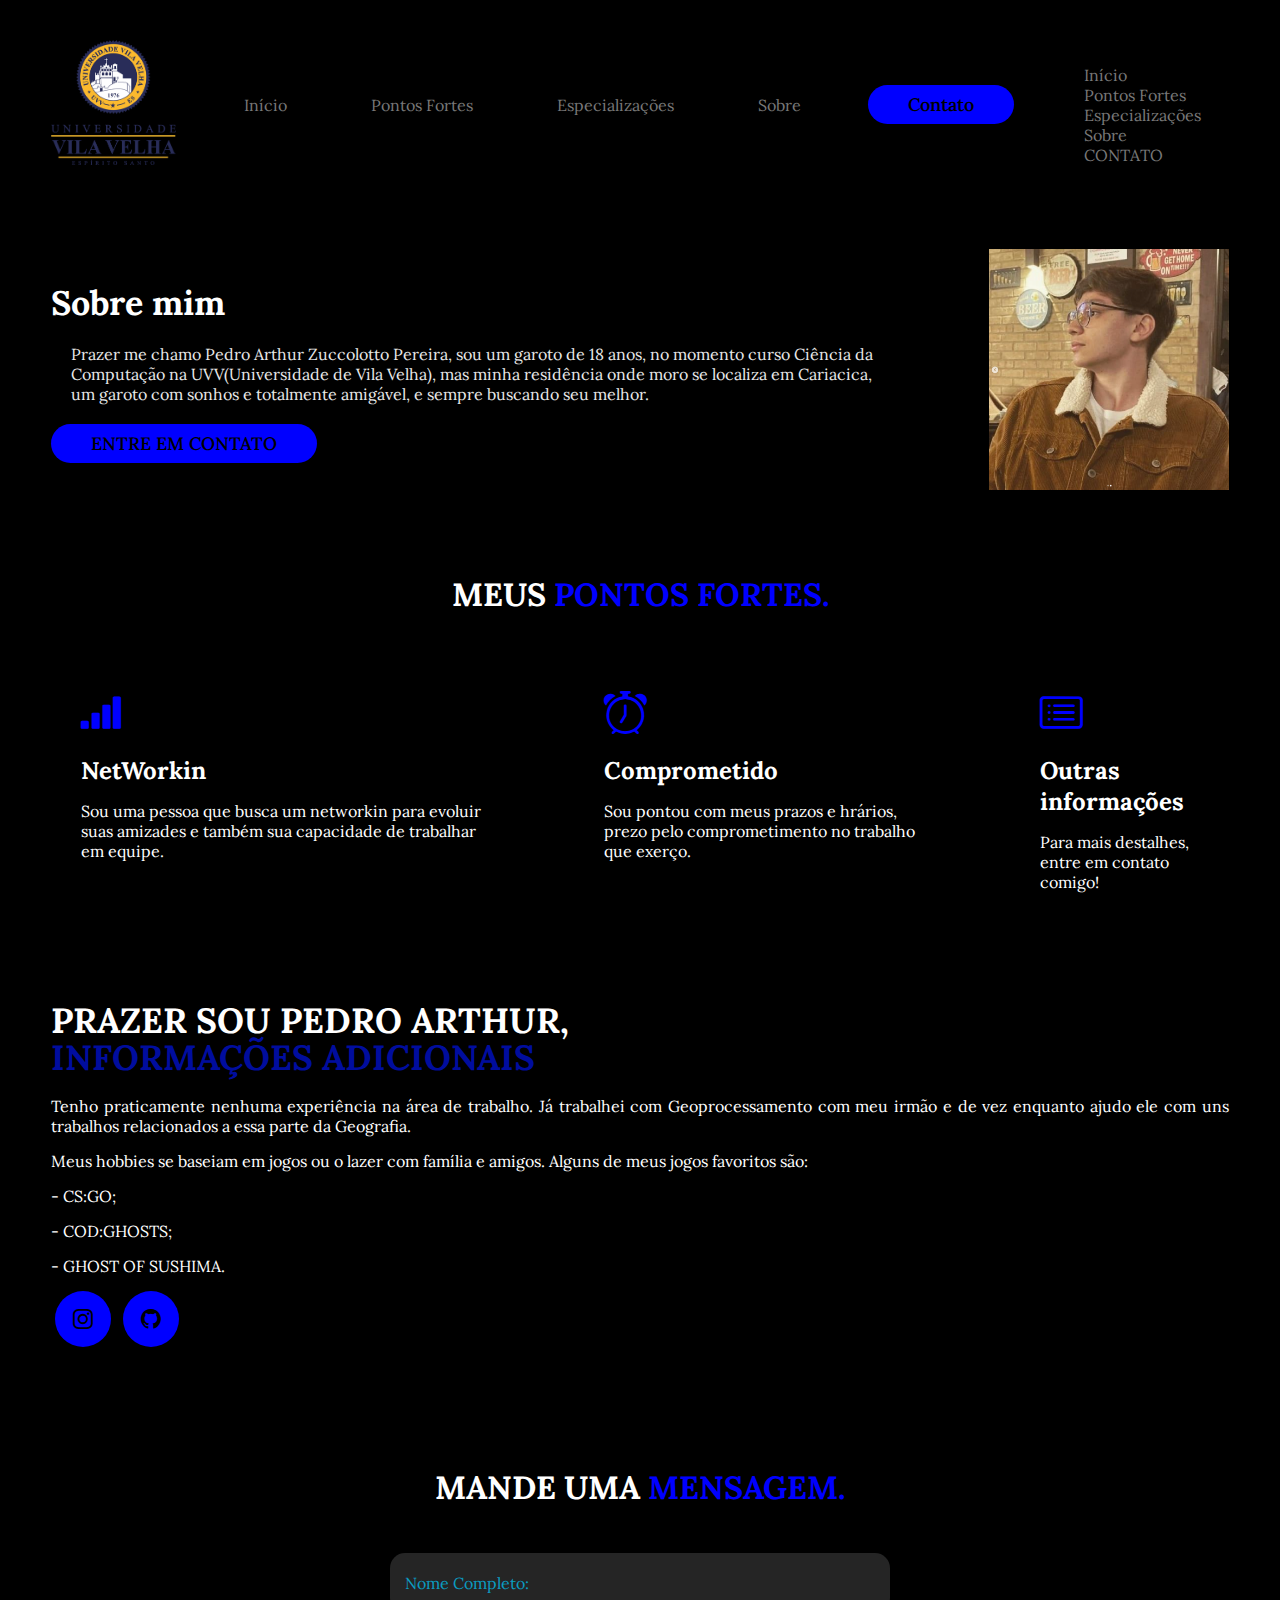
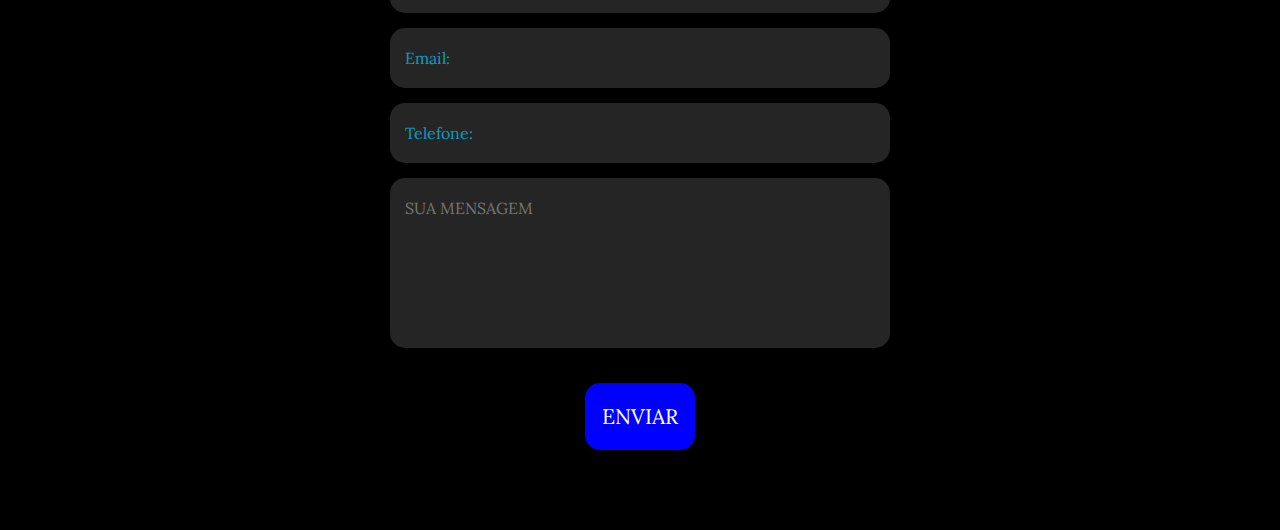
<file: index.html>
<!DOCTYPE html>
<html lang="pt-br">

<head>
   <meta charset="UTF-8">
   <meta name="viewport" content="width=device-width, initial-scale=1.0">
   <title>Meu Portifólio</title>
   <link rel="stylesheet" href="index.css">
</head>

<body>

   <header>
      <link rel="preconnect" href="https://fonts.googleapis.com">
      <link rel="preconnect" href="https://fonts.gstatic.com" crossorigin>
      <link href="https://fonts.googleapis.com/css2?family=Lora:ital,wght@0,400..700;1,400..700&display=swap"
         rel="stylesheet">
      <!--FIM GOOGLE FONTS-->
      <!--COMEÇO BOOTSTRP ITENS-->
      <link rel="stylesheet" href="https://cdn.jsdelivr.net/npm/bootstrap-icons@1.11.3/font/bootstrap-icons.min.css">
      <!--FIM BOOTSTRAP ITENS-->
      <!-- Início logo -->
      <link rel="stylesheet" href="https://cdn.jsdelivr.net/npm/bootstrap-icons@1.11.3/font/bootstrap-icons.min.css">
      <div class="interface">
         <div class="logo">
            <a href="">
               <img src="universidade-vila-velha-logo-FD07FCF304-seeklogo.com.png" alt="UVV" width="125px">
            </a>
         </div>
         <!--FINAL LOGO-->
         <nav class="menu-desktop">
            <ul>
               <li><a href="#">Início</a></li>
               <li><a href="#">Pontos Fortes</a></li>
               <li><a href="#">Especializações</a></li>
               <li><a href="#">Sobre</a></li>
            </ul>
         </nav>

         <div class="btn-contato">
            <a href="#">
               <button>
                  Contato
               </button>
            </a>
         </div>
         <!--FINAL BTN_CONTATO-->
         <div class="abrir-menu">
            <i class="bi bi-list-nested"></i>
         </div>

         <div class="menu-mobile">
            <div class="fechar">
               <i class="bi bi-x-lg"></i>
            </div>

            <nav>
               <ul>
                  <li><a href="#">Início</a></li>
                  <li><a href="#">Pontos Fortes</a></li>
                  <li><a href="#">Especializações</a></li>
                  <li><a href="#">Sobre</a></li>
                  <li><a href="#">CONTATO</a></li>
               </ul>
            </nav>


         </div>
         <div class="menu-overlay"></div>
      </div>
      <!--FINAL INTERFACE-->
   </header>

   <main>
      <section class="topo-do-site">
         <div class="interface">
            <div class="flex">
               <div class="txt-site">
                  <h1>Sobre mim</h1>
                  <p>Prazer me chamo Pedro Arthur Zuccolotto Pereira, sou um garoto de 18 anos, no momento curso
                     Ciência da Computação na UVV(Universidade de Vila Velha), mas minha residência onde moro se
                     localiza em Cariacica, um garoto com sonhos e totalmente amigável, e sempre buscando seu melhor.
                  </p>

                  <div class="btn-contato">
                     <a href="#"><button>ENTRE EM CONTATO</button></a>
                  </div>
               </div>

               <div class="img-site-topo">
                  <img src="imagem site.png" alt="" width="240px">
               </div>
            </div>
         </div>
      </section>

      <section class="pontos-fortes">
         <div class="interface">
            <h2 class="titulo">MEUS <span>PONTOS FORTES.</span></h2>
            <div class="flex">
               <div class="pontos-fortes-box">
                  <i class="bi bi-reception-4"></i>
                  <h3>NetWorkin</h3>
                  <p>Sou uma pessoa que busca um networkin para evoluir suas amizades
                     e também sua capacidade de trabalhar em equipe.</p>
               </div>
               <div class="pontos-fortes-box">
                  <i class="bi bi-alarm"></i>
                  <h3>Comprometido</h3>
                  <p>Sou pontou com meus prazos e hrários, prezo pelo comprometimento
                     no trabalho que exerço.</p>
               </div>
               <div class="pontos-fortes-box">
                  <i class="bi bi-card-list"></i>
                  <h3>Outras informações</h3>
                  <p>Para mais destalhes, entre em contato comigo!</p>
               </div>
            </div>
         </div>
      </section>

      <section class="sobre">
         <div class="interface">
            <div class="flex">
               <div class="txt-sobre">
                  <h2>
                     PRAZER SOU PEDRO ARTHUR, <span>INFORMAÇÕES ADICIONAIS</span>
                  </h2>
                  <p>Tenho praticamente nenhuma experiência na área de trabalho. Já trabalhei com Geoprocessamento com
                     meu irmão e de vez enquanto
                     ajudo ele com uns trabalhos relacionados a essa parte da Geografia.</p>
                  <p>Meus hobbies se baseiam em jogos ou o lazer com família e amigos. Alguns de meus jogos favoritos
                     são:</p>
                  <p>- CS:GO;</p>
                  <p>- COD:GHOSTS;</p>
                  <p>- GHOST OF SUSHIMA.</p>
                  <div class="social">
                     <a href="https://www.instagram.com/pedro.zuccolotto/"><button><i
                              class="bi bi-instagram"></i></button></a>
                     <a href="https://github.com/PedroAZP/Biografia-UVV"><button><i
                              class="bi bi-github"></i></button></a>
                  </div>
               </div>
            </div>
         </div>
      </section>

      <section class="formulario">
         <div class="interface">
            <h2 class="titulo">MANDE UMA <span>MENSAGEM.</span></h2>

            <form action="">
               <input type="text" name="" id="" placeholder="Nome Completo:" required>
               <input type="text" name="" id="" placeholder="Email:" required>
               <input type="text" name="" id="" placeholder="Telefone:">
               <textarea name="" id="" placeholder="SUA MENSAGEM" required></textarea>
               <di class="enviar"><input type="submit" value="ENVIAR"></di>
            </form>
         </div>
      </section>
   </main>
   <!-- alt + shift + seta para baixo = copiar todo o elemento -->

</body>

</html>
</file>
<file: index.css>
/* crtl + ; abre a aba de comentários */
/* Estilização Geral */
* {
    margin: 0;
    padding: 0;
    box-sizing: border-box;
    font-family: 'Lora', sans-serif;
}


body {
    background-color: black;
    height: 100vh;
}

.interface {
    max-width: 1280px;
    margin: 0 auto;
}

.flex {
    display: flex;
}

h2.titulo {
    color: white;
    font-size: 32px;
    text-align: center;
}

h2.titulo span {
    color: blue;
}

/* ESTILO DO CABEÇALHO */
header {
    padding: 40px 4%;
}

header>.interface {
    display: flex;
    align-items: center;
    justify-content: space-between;
}

header a {
    display: inline-block;
    color: rgb(120, 120, 120);
    text-decoration: none;
    transition: .2s;
}

header .menu-desktop a:hover {
    color: white;
    transform: scale(1.07);
}

header nav ul {
    list-style-type: none;
}

header nav.menu-desktop ul li {
    display: inline-block;
    padding: 0 40px;
}

.btn-contato button {
    padding: 8px 40px;
    font-size: 18px;
    font-weight: 560;
    background-color: rgb(0, 0, 255);
    border: 0;
    border-radius: 25px;
    cursor: pointer;
}

button:hover {
    box-shadow: 0px 0px 8px #000d9e;
    transform: (1.05s);
}

/* ESTILO MENU MOBILE
.abrir-menu i{
    color: rgba(30, 200, 252, 0.801);
    font-size: 28px;
}
.menu-mobile{
    background-color: rgb(0, 0, 0);
    height: 100vh;
    position: fixed;
    top: 0;
    right: 0;
    z-index: 9999;
    width: 0%;
    overflow: hidden;
}

.menu-mobile .fechar i{
    color: #000d9e;
    font-size: 27px;
}

.fechar{
    padding: 20px 6%;
}

.menu-mobile nav ul{
    text-align: right;
}

.menu-mobile nav ul li a{
    color: white;
    font-size: 20px;
    font-weight: 280;
    padding: 20px 6%;
    display: block;
}

.menu-mobile nav ul li a:hover{
    background-color: #000d9e;
    color: black;
}

.menu-overlay{
    background-color: rgba(0, 0, 0, 0.466);
    width: 100%;
    height: 100%;
    position: fixed;
    top: 0;
    left: 0;
    z-index: 8888;
    display: none;
}
*/

/* TOPO SITE STYLE */
.topo-do-site {
    padding: 40px 4%;
}

.topo-do-site .flex {
    align-items: center;
    justify-content: center;
    gap: 90px;
}

.topo-do-site h1 {
    color: white;
    font-size: 34px;
}

.topo-do-site p {
    color: rgb(233, 233, 233);
    padding: 20px;
}

/* Estilos ESPECIALIDADES */

section.pontos-fortes {
    padding: 40px 4%;
}

section.pontos-fortes .flex {
    gap: 55px;
}

.pontos-fortes .pontos-fortes-box {
    color: white;
    padding: 30px;
    margin-top: 40px;
    border-radius: 20px;
    transition: .2s;
}

.pontos-fortes .pontos-fortes-box:hover {
    transform: scale(1.05);
    box-shadow: 0px 0px 8px #2200ffa3;
}

.pontos-fortes .pontos-fortes-box i {
    font-size: 43px;
    color: blue;
}

.pontos-fortes .pontos-fortes-box h3 {
    font-size: 24px;
    margin: 15px 0;
}

/* ESTILIZAÇÃO SOBRE */
section.sobre {
    padding: 40px 4%;

}

.sobre .txt-sobre {
    color: white;
}

.sobre .txt-sobre h2 {
    font-size: 35px;
    line-height: 37px;
    margin-bottom: 20px;
}

.sobre .txt-sobre h2 span {
    color: #000d9e;
    display: block;
}

.sobre .txt-sobre p {
    margin: 15px 0px;
    text-align: justify;
}

.sobre .flex {
    align-items: center;
    gap: 60px;
}

.sobre .txt-sobre .social button {
    width: 56px;
    height: 56px;
    border-radius: 28px;
    border: none;
    background-color: blue;
    font-size: 20px;
    cursor: pointer;
    margin: 0 4px;
    transition: .2s;
}

.sobre .txt-sobre .social button:hover {
    box-shadow: 10px 10px 10px #000d9e;
    transform: (1.05s);
}

/* ESTILIZAÇÃO FORMULARIO */
section.formulario {
    padding: 80px 4%;
}

form {
    max-width: 500px;
    margin: 0 auto;
    display: flex;
    justify-content: center;
    flex-direction: column;
    gap: 15px;
    margin-top: 45px;
}

form input,
form textarea {
    width: 100%;
    background-color: rgba(53, 53, 53, 0.705);
    border: none;
    outline: 0;
    padding: 20px 15px;
    border-radius: 15px;
    color: white;
    font-size: 16px;
}

form input::placeholder {
    color: #00ccffb9;
}

form textarea {
    resize: none;
    min-height: 170px;
}

form .enviar {
    margin-top: 20px;
    text-align: center;
}

form .enviar input {
    width: 110px;
    background-color: blue;
    color: white;
    font-size: 21px;
    cursor: pointer;
    transition: .2s;
}

form .enviar input:hover {
    transform: scale(1.05);
    box-shadow: 0px 0px 8px #2200ffa3;
}

@media screen and (max-width: 1020px) {

    /* CLASSES GERAIS */
    .flex {
        flex-direction: column;
    }

    .topo-do-site .flex {
        flex-direction: column-reverse;
    }

    /* ADAPTAÇÃO CABEÇALHO */
    .menu-desktop,
    .btn-contato {
        display: none;
    }

    .topo-do-site {
        padding: 30px 8%;
    }

    .topo-do-site h1 {
        font-size: 30px;
    }

    .topo-do-site .img-site-topo {
        width: 100%;
        display: flex;
        justify-content: center;
    }

    section.pontos-fortes {
        padding: 40px 8%;
    }

    /* GERAL */
    h2.titulo {
        font-size: 28px;
        line-height: 35px;
    }

    /* SOBRE */

    section.sobre {
        padding: 60px 8%;

    }

    .sobre .txt-sobre h2 {
        font-size: 32px;
        line-height: 34px;
        text-align: center;
    }

    .social {
        text-align: center;
    }

    /* FORM */

    section.formulario {
        padding: 60px 6%;
    }

    form {
        max-width: 400px;
        gap: 10px;
    }

    form textarea {
        min-height: 100px;
    }

    form input,
    form textarea {
        padding: 15px 10px;
        font-size: 14px;
    }

    form .enviar {
        margin-top: 13px;
    }

    form .enviar input {
        width: 90px;
        font-size: 17px;
    }

}
</file>
